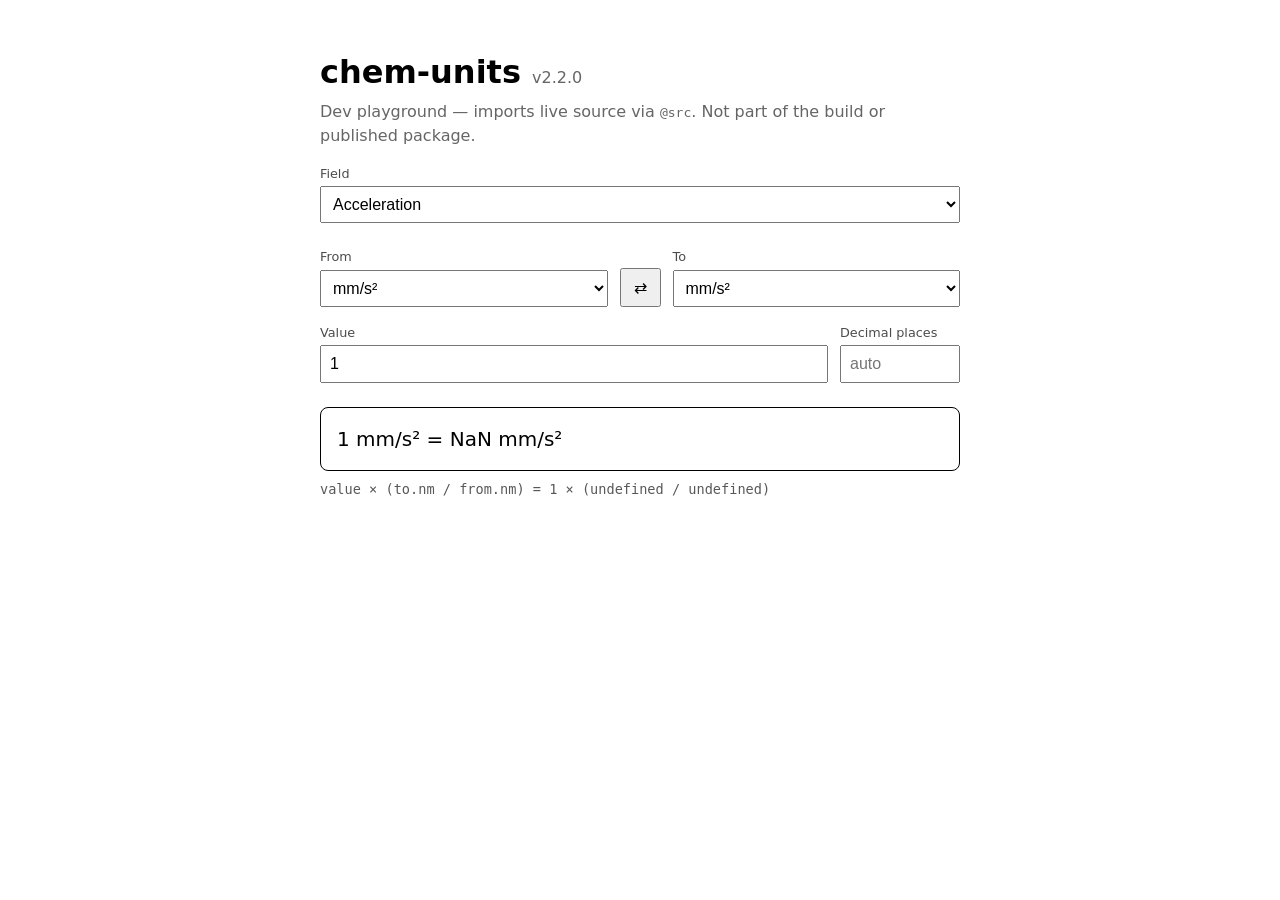
<file: chem-units/index.html>
<!doctype html>
<html lang="en">
  <head>
    <meta charset="utf-8" />
    <meta name="viewport" content="width=device-width, initial-scale=1" />
    <title>chem-units · playground</title>
    <style>
      :root { color-scheme: light dark; }
      body {
        font-family: ui-sans-serif, system-ui, -apple-system, sans-serif;
        max-width: 640px;
        margin: 3rem auto;
        padding: 0 1rem;
        line-height: 1.5;
      }
      h1 { margin-bottom: 0; }
      h1 small { font-size: 0.5em; font-weight: 400; opacity: 0.6; }
      .hint { opacity: 0.6; margin-top: 0.25rem; }
      .grid {
        display: grid;
        grid-template-columns: 1fr auto 1fr;
        gap: 0.75rem;
        align-items: end;
        margin: 1.5rem 0 0.5rem;
      }
      label { display: block; font-size: 0.8rem; opacity: 0.7; margin-bottom: 0.2rem; }
      select, input {
        width: 100%;
        padding: 0.5rem;
        font-size: 1rem;
        box-sizing: border-box;
      }
      .row { display: flex; gap: 0.75rem; margin-top: 1rem; align-items: end; }
      .row > div { flex: 1; }
      button {
        padding: 0.5rem 0.75rem;
        font-size: 1rem;
        cursor: pointer;
        height: fit-content;
      }
      #result {
        margin-top: 1.5rem;
        padding: 1rem;
        border: 1px solid currentColor;
        border-radius: 8px;
        font-size: 1.25rem;
        font-variant-numeric: tabular-nums;
      }
      #formula {
        margin-top: 0.5rem;
        font-family: ui-monospace, monospace;
        font-size: 0.85rem;
        opacity: 0.65;
        word-break: break-all;
      }
    </style>
    <script type="module" crossorigin src="/chem-units/assets/index-CgpOjrn-.js"></script>
  </head>
  <body>
    <h1>chem-units <small id="version"></small></h1>
    <p class="hint">Dev playground — imports live source via <code>@src</code>. Not part of the build or published package.</p>

    <div>
      <label for="field">Field</label>
      <select id="field"></select>
    </div>

    <div class="grid">
      <div>
        <label for="from">From</label>
        <select id="from"></select>
      </div>
      <button id="swap" title="Swap from/to">⇄</button>
      <div>
        <label for="to">To</label>
        <select id="to"></select>
      </div>
    </div>

    <div class="row">
      <div>
        <label for="value">Value</label>
        <input id="value" type="number" step="any" value="1" />
      </div>
      <div style="max-width: 120px">
        <label for="precision">Decimal places</label>
        <input id="precision" type="number" min="0" max="100" placeholder="auto"
          title="Leave blank for 12 significant digits" />
      </div>
    </div>

    <div id="result">—</div>
    <div id="formula"></div>

  </body>
</html>
</file>
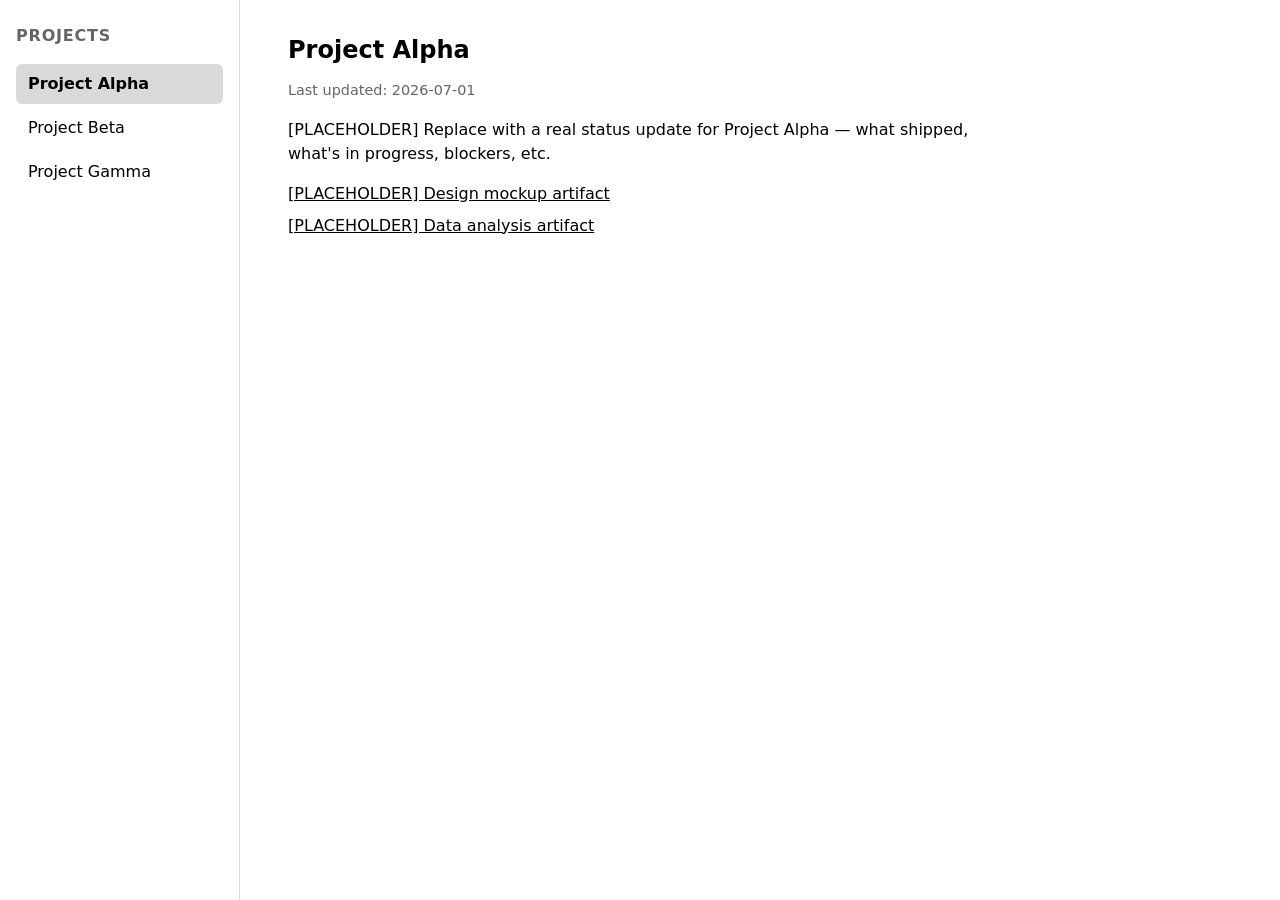
<file: status/index.html>
<!doctype html>
<html lang="en">
<head>
  <meta charset="utf-8">
  <meta name="viewport" content="width=device-width, initial-scale=1">
  <title>Status Updates · Claude Projects</title>
  <link rel="stylesheet" href="style.css">
</head>
<body>
  <div class="layout">
    <button id="sidebar-toggle" class="sidebar-toggle" aria-expanded="false" aria-controls="sidebar">☰ Projects</button>
    <nav id="sidebar" class="sidebar">
      <h1 class="sidebar-title">Projects</h1>
      <ul id="project-list" class="project-list"><!-- populated by app.js --></ul>
    </nav>
    <main id="content" class="content"><!-- populated by app.js --></main>
  </div>
  <script src="app.js"></script>
</body>
</html>
</file>
<file: status/style.css>
:root { color-scheme: light dark; }

* { box-sizing: border-box; }

body {
  margin: 0;
  font-family: ui-sans-serif, system-ui, -apple-system, sans-serif;
  line-height: 1.5;
}

.layout {
  display: flex;
  min-height: 100vh;
}

.sidebar {
  flex: 0 0 240px;
  border-right: 1px solid color-mix(in srgb, currentColor 15%, transparent);
  padding: 1.5rem 1rem;
}

.sidebar-title {
  font-size: 1rem;
  text-transform: uppercase;
  letter-spacing: 0.05em;
  opacity: 0.6;
  margin: 0 0 1rem;
}

.project-list {
  list-style: none;
  margin: 0;
  padding: 0;
}

.project-list li + li {
  margin-top: 0.25rem;
}

.project-list a {
  display: block;
  padding: 0.5rem 0.75rem;
  border-radius: 6px;
  color: inherit;
  text-decoration: none;
}

.project-list a:hover {
  background: color-mix(in srgb, currentColor 8%, transparent);
}

.project-list a.active {
  background: color-mix(in srgb, currentColor 15%, transparent);
  font-weight: 600;
}

.content {
  flex: 1 1 auto;
  padding: 2rem clamp(1rem, 4vw, 3rem);
  max-width: 800px;
}

.content h2 {
  margin-top: 0;
}

.content .updated {
  opacity: 0.6;
  font-size: 0.9rem;
  margin-top: -0.5rem;
}

.content .status {
  white-space: pre-wrap;
}

.artifact-list {
  list-style: none;
  margin: 1rem 0 0;
  padding: 0;
}

.artifact-list li + li {
  margin-top: 0.5rem;
}

.artifact-list a {
  color: inherit;
}

.no-artifacts {
  opacity: 0.6;
  font-style: italic;
}

.sidebar-toggle {
  display: none;
  position: fixed;
  top: 0.75rem;
  left: 0.75rem;
  z-index: 20;
  padding: 0.5rem 0.75rem;
  border: 1px solid currentColor;
  border-radius: 6px;
  background: Canvas;
  color: CanvasText;
  cursor: pointer;
}

@media (max-width: 768px) {
  .sidebar-toggle {
    display: block;
  }

  .sidebar {
    position: fixed;
    inset: 0 auto 0 0;
    width: 240px;
    background: Canvas;
    transform: translateX(-100%);
    transition: transform 0.2s ease;
    z-index: 15;
    padding-top: 4rem;
  }

  .sidebar.open {
    transform: translateX(0);
  }

  .content {
    padding-top: 4rem;
  }
}
</file>
